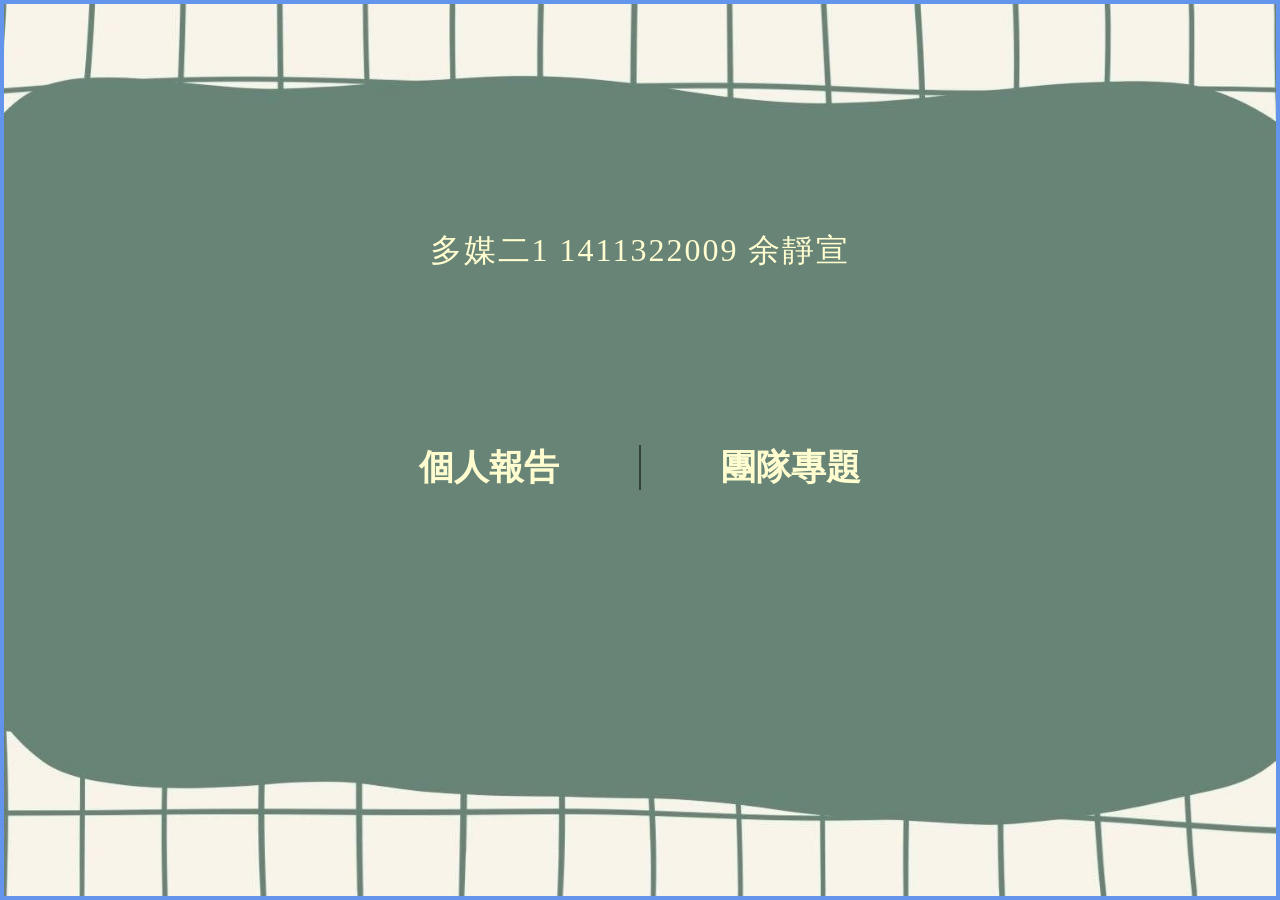
<file: index.html>
<!DOCTYPE html>
<html lang="zh-TW">
<head>
    <meta charset="UTF-8">
    <title>Unsent</title>
    <style>
        * {
            margin: 0;
            padding: 0;
            box-sizing: border-box;
        }
        body {
            background-image: url("01.JPG"); 
            background-size: cover;      
            background-position: center;  
            background-repeat: no-repeat; 
            height: 100vh;
            width: 100vw;
            position: relative; /* 讓內部的絕對定位可以對齊螢幕 */
            border: 4px solid #6495ED; 
            overflow: hidden;
            /* 套用古典襯線字體 */
            font-family: "Times New Roman", "PMingLiU", "SimSun", "Songti TC", serif;
        }
        
        /* 🛠️ 新增：上排學號姓名文字樣式 */
        .top-header {
            position: absolute;
            top: 25vh;           /* 調整文字距離螢幕頂部的高度，可以根據畫面微調 */
            left: 50%;
            transform: translateX(-50%); /* 水平置中 */
            color: #FFFDD0;      /* 使用跟你原本按鈕一樣的淡米黃色文字 */
            font-size: 2rem;     /* 字體大小 */
            font-weight: 500;
            letter-spacing: 2px; /* 字距微調 */
            white-space: nowrap; /* 確保文字在同一行不換行 */
            text-align: center;
        }
        
        /* 選單容器：強制固定在畫面的下半部 */
        .nav-links {
            position: absolute;
            bottom: 45vh;        /* 距離螢幕底部 35%，避開上方的 Unsent 字樣 */
            left: 50%;
            transform: translateX(-50%); /* 完美水平置中 */
            
            display: flex;  
            flex-direction: row; 
            align-items: center; 
            justify-content: center;
            gap: 80px;          /* 文字與中間線的左右間距 */
        }
        
        /* 1. 基礎文字樣式 */
        .link-item {
            color: #FFFDD0;      /* 預設黑色 */
            text-decoration: none;   
            font-size: 2.2rem;   /* 放大字體，讓它更清晰 */
            font-weight: bold;   /* 加粗 */
            transition: color 0.2s ease-in-out; /* 滑動變色的平滑動畫 */
        }

        /* 2. 滑鼠懸停 (Hover) 變色與發光效果 */
        .link-item:hover {
            color: #ffffff;      /* 懸停時變白色，你可以改成任何你想要的顏色 */
            text-shadow: 0 0 10px rgba(255, 255, 255, 0.8), 0 0 20px rgba(255, 255, 255, 0.5); /* 淡淡的發光感 */
        }

        /* 3. 分隔線樣式 */
        .divider {
            width: 2px;          /* 線條粗細 */
            height: 45px;        /* 線條高度 */
            background-color: #000000; /* 分隔線顏色 */
            opacity: 0.5;        /* 稍微半透明，讓視覺更溫和 */
        }
    </style>
</head>
<body>

    <h1 class="top-header">多媒二1 1411322009 余靜宣</h1>

    <div class="nav-links">
        <a href="personal.html" class="link-item">個人報告</a>
        <div class="divider"></div>
        <a href="team.html" class="link-item">團隊專題</a>
    </div>

</body>
</html>
</file>
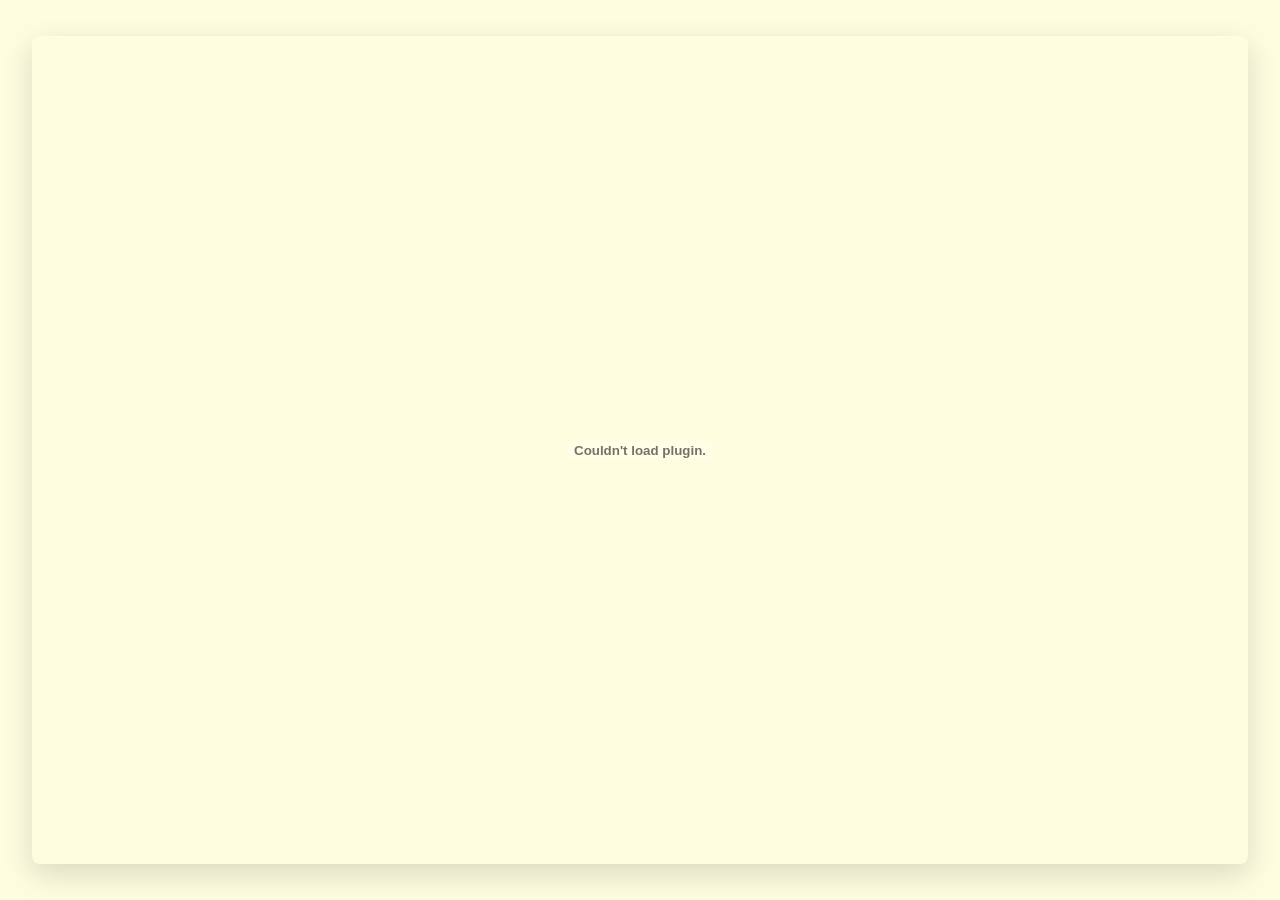
<file: contribution_report.html>
<!DOCTYPE html>
<html lang="zh-TW">
<head>
    <meta charset="UTF-8">
    <title>《UnSENT》個人貢獻報告書</title>
    <style>
        * {
            margin: 0;
            padding: 0;
            box-sizing: border-box;
        }
        body {
            background-color: #FFFDE0; /* 延用你的淡黃色背景 */
            height: 100vh;
            width: 100vw;
            display: flex;
            justify-content: center;
            align-items: center;
            overflow: hidden;
        }
        /* PDF 容器樣式 */
        .pdf-container {
            width: 95%;
            height: 92vh;
            box-shadow: 0 10px 30px rgba(0,0,0,0.15);
            border-radius: 8px;
            overflow: hidden;
        }
        object, embed {
            width: 100%;
            height: 100%;
            border: none;
        }
    </style>
</head>
<body>

    <div class="pdf-container">
        <object data="contribution_report.pdf" type="application/pdf">
            <embed src="contribution_report.pdf" type="application/pdf" />
        </object>
    </div>

</body>
</html>
</file>
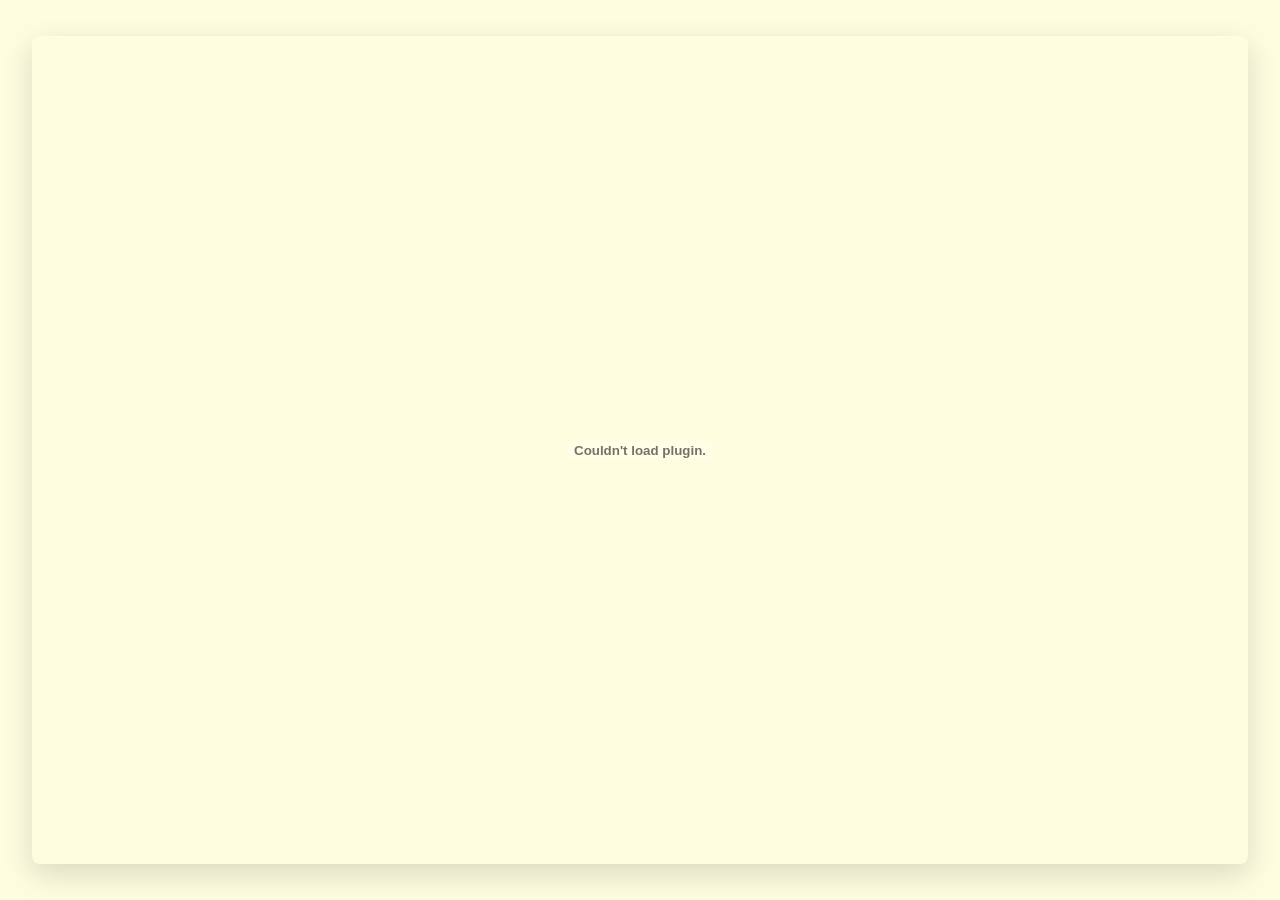
<file: final_report.html>
<!DOCTYPE html>
<html lang="zh-TW">
<head>
    <meta charset="UTF-8">
    <title>《UnSENT》結案報告書</title>
    <style>
        * {
            margin: 0;
            padding: 0;
            box-sizing: border-box;
        }
        body {
            background-color: #FFFDE0; /* 延用你的淡黃色背景 */
            height: 100vh;
            width: 100vw;
            display: flex;
            justify-content: center;
            align-items: center;
            overflow: hidden;
        }
        /* PDF 容器樣式 */
        .pdf-container {
            width: 95%;
            height: 92vh;
            box-shadow: 0 10px 30px rgba(0,0,0,0.15);
            border-radius: 8px;
            overflow: hidden;
        }
        object, embed {
            width: 100%;
            height: 100%;
            border: none;
        }
    </style>
</head>
<body>

    <div class="pdf-container">
        <object data="結案報告.pdf" type="application/pdf">
            <embed src="結案報告.pdf" type="application/pdf" />
        </object>
    </div>

</body>
</html>
</file>
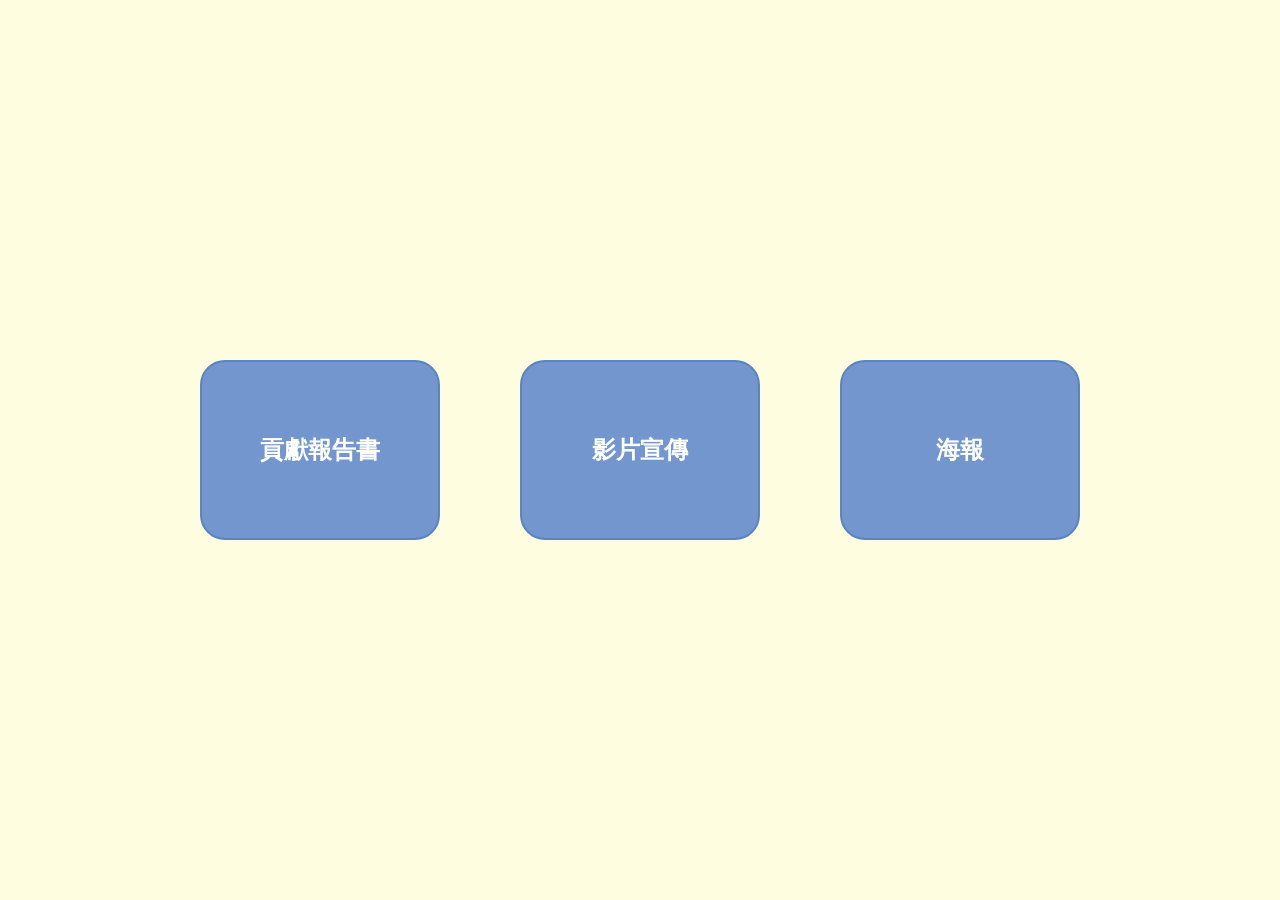
<file: personal.html>
<!DOCTYPE html>
<html lang="zh-TW">
<head>
    <meta charset="UTF-8">
    <title>個人報告</title>
    <style>
        * {
            margin: 0;
            padding: 0;
            box-sizing: border-box;
        }
        
        body {
            background-color: #FFFDE0; /* 接近你圖片中的淡黃色背景 */
            height: 100vh;
            width: 100vw;
            display: flex;
            justify-content: center; /* 水平置中 */
            align-items: center;     /* 垂直置中 */
            overflow: hidden;
            font-family: "Times New Roman", "PMingLiU", "SimSun", "Songti TC", serif;
        }

        /* 按鈕容器：讓三個方塊橫向排列並拉開間距 */
        .card-container {
            display: flex;
            flex-direction: row;
            gap: 80px; /* 方塊之間的左右間距，可依喜好調整 */
        }

        /* 圓角方塊基礎樣式 */
        .card-item {
            width: 240px;             /* 方塊寬度 */
            height: 180px;            /* 方塊高度 */
            background-color: #7296CD; /* 接近你圖片中的藍色 */
            border: 2px solid #5A85C0; /* 淡淡的邊框（如圖） */
            border-radius: 25px;      /* 圓角弧度 */
            
            /* 文字置中與樣式 */
            display: flex;
            justify-content: center;
            align-items: center;
            text-decoration: none;    /* 移除超連結底線 */
            color: #FFFFFF;           /* 白色文字 */
            font-size: 1.5rem;
            font-weight: bold;
            
            /* 平滑動畫效果 */
            transition: all 0.3s ease;
            cursor: pointer;
        }

        /* 滑鼠懸停 (Hover) 互動效果 */
        .card-item:hover {
            background-color: #5A85C0; /* 懸停時顏色加深 */
            transform: translateY(-5px); /* 微妙的往上浮動感，增加高級感 */
            box-shadow: 0 8px 15px rgba(0, 0, 0, 0.1); /* 加上淡淡的陰影 */
        }
    </style>
</head>
<body>

    <div class="card-container">
        <a href="contribution_report.html" class="card-item">貢獻報告書</a>
        <a href="video.html" class="card-item">影片宣傳</a>
        <a href="poster.html" class="card-item">海報</a>
    </div>

</body>
</html>
</file>
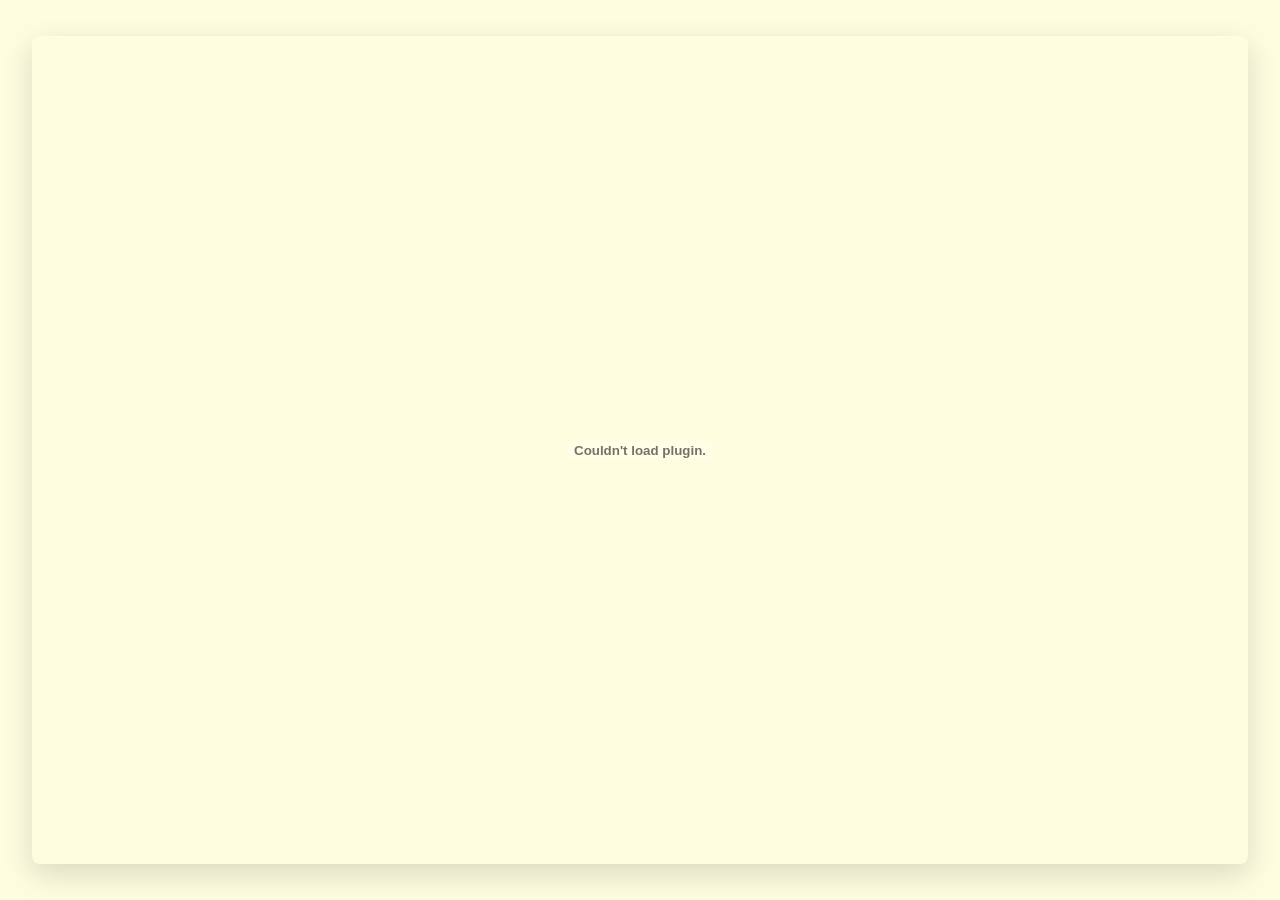
<file: presentation.html>
<!DOCTYPE html>
<html lang="zh-TW">
<head>
    <meta charset="UTF-8">
    <title>《UnSENT》團隊簡報</title>
    <style>
        * {
            margin: 0;
            padding: 0;
            box-sizing: border-box;
        }
        body {
            background-color: #FFFDE0; /* 延用你的淡黃色背景 */
            height: 100vh;
            width: 100vw;
            display: flex;
            justify-content: center;
            align-items: center;
            overflow: hidden;
        }
        /* 讓 PDF 容器滿版呈現，四周留下一點點淡黃色邊框更有質感 */
        .pdf-container {
            width: 95%;
            height: 92vh;
            box-shadow: 0 10px 30px rgba(0,0,0,0.15);
            border-radius: 8px;
            overflow: hidden;
        }
        object, embed {
            width: 100%;
            height: 100%;
            border: none;
        }
    </style>
</head>
<body>

    <div class="pdf-container">
        <object data="簡報.pdf" type="application/pdf">
            <embed src="簡報.pdf" type="application/pdf" />
        </object>
    </div>

</body>
</html>
</file>
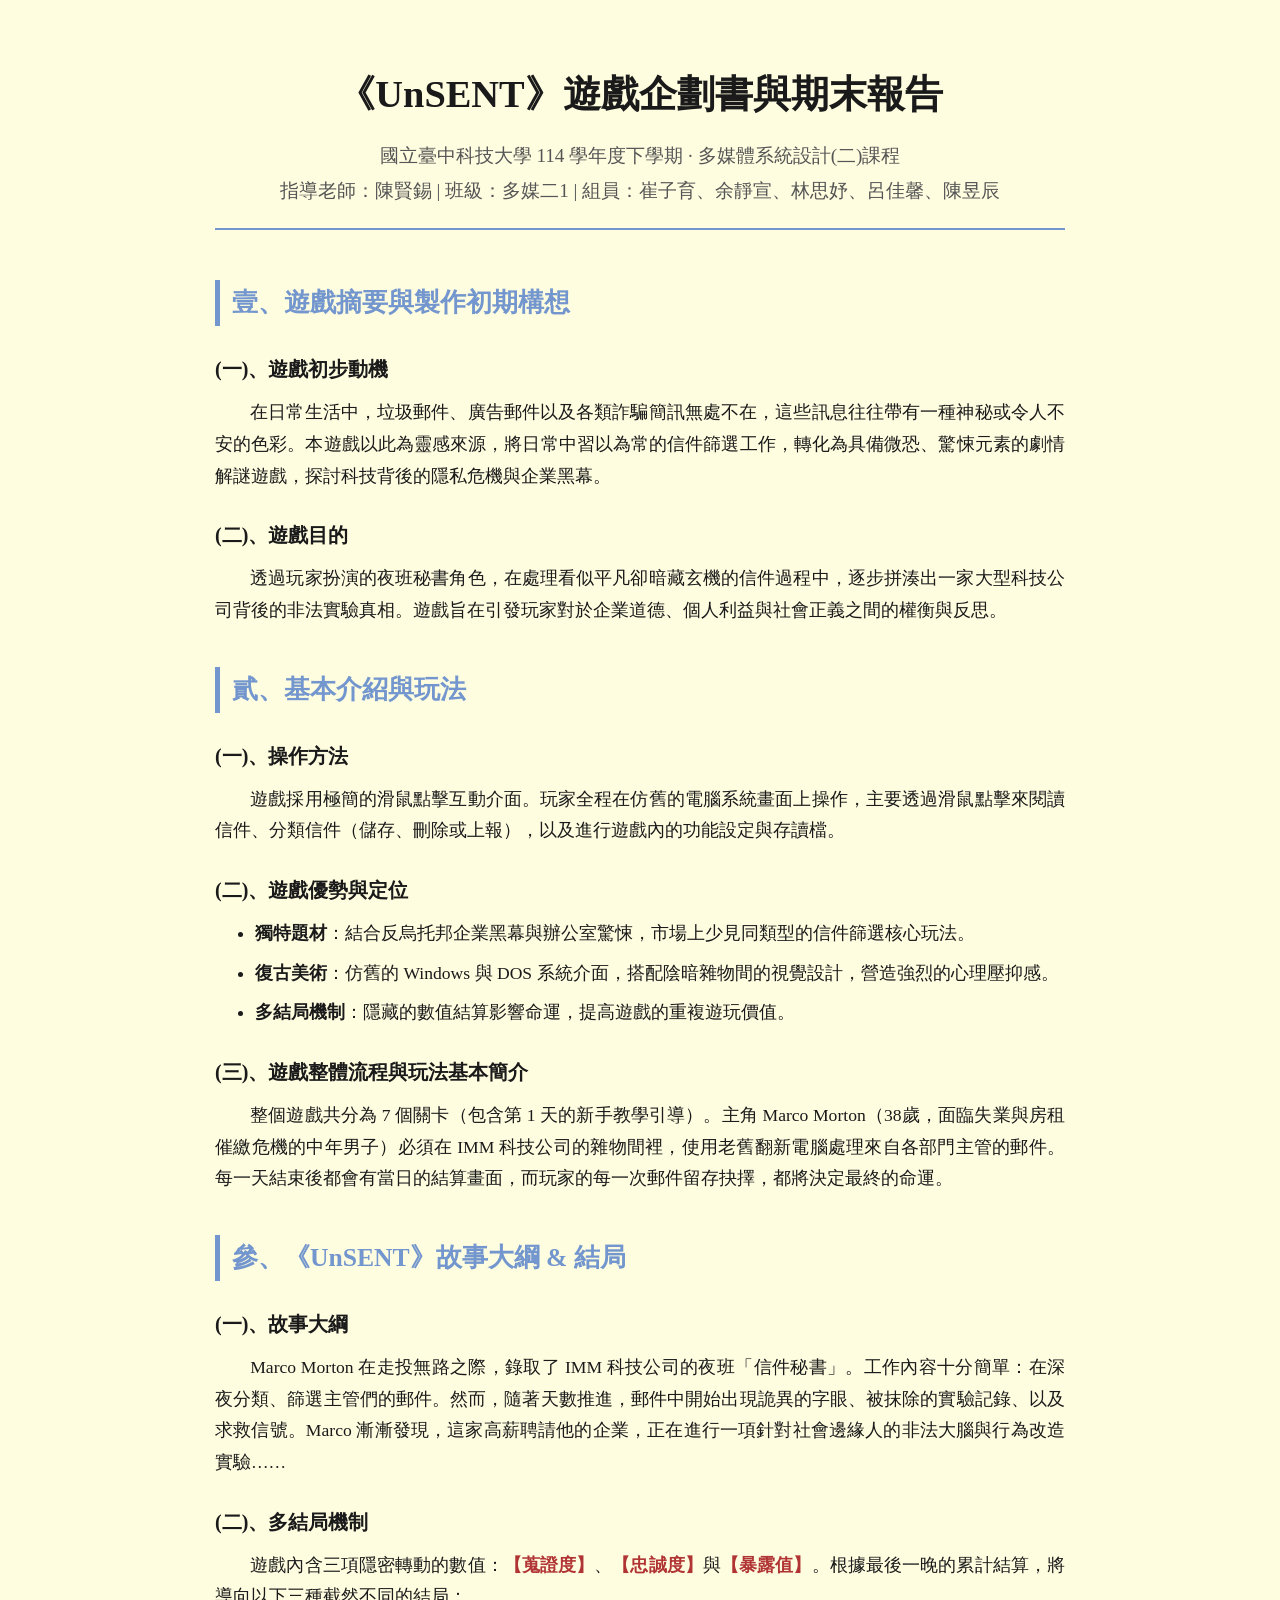
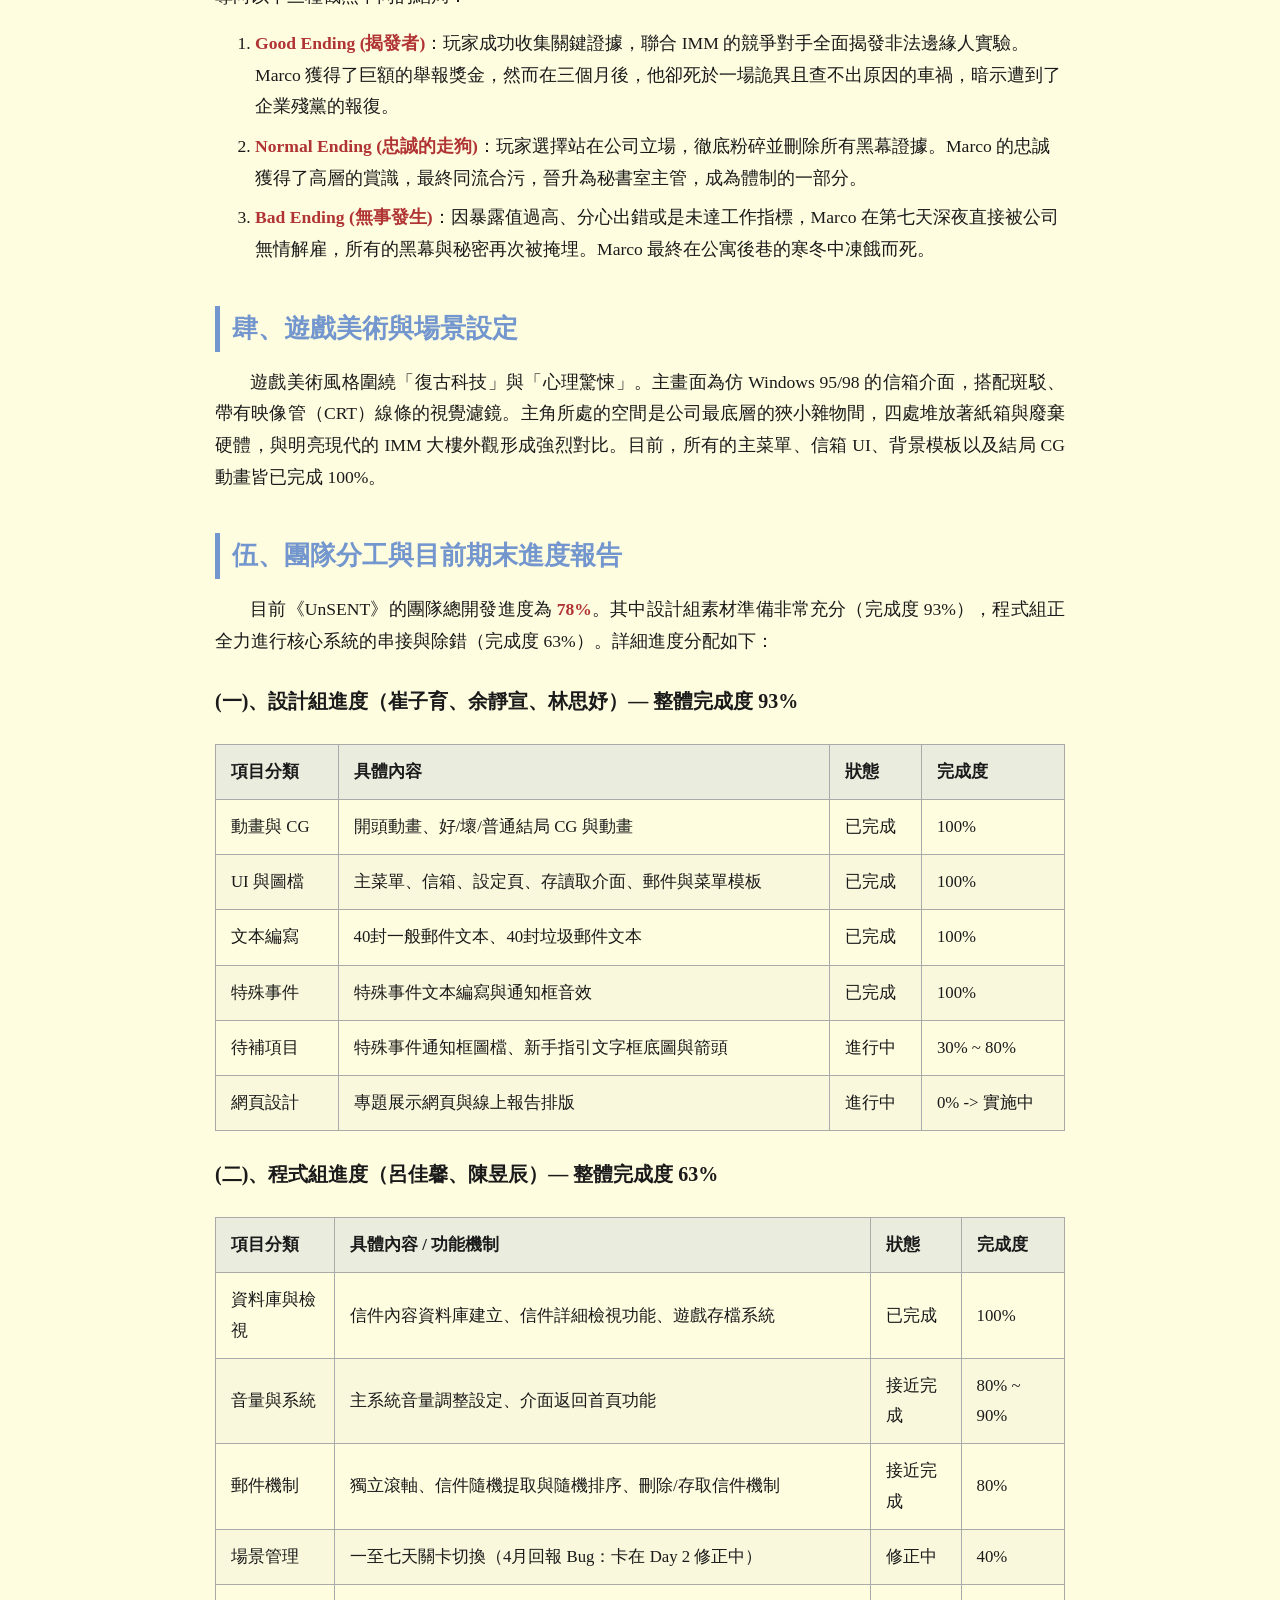
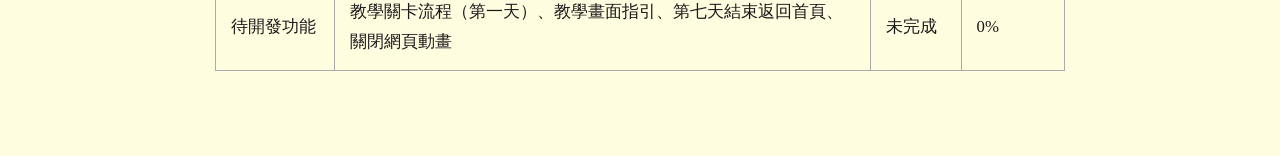
<file: proposal.html>
<!DOCTYPE html>
<html lang="zh-TW">
<head>
    <meta charset="UTF-8">
    <title>《UnSENT》遊戲企劃書</title>
    <style>
        * {
            margin: 0;
            padding: 0;
            box-sizing: border-box;
        }
        
        body {
            background-color: #FFFDE0; /* 延用你的淡黃色背景 */
            color: #1a1a1a;
            min-height: 100vh;
            width: 100vw;
            display: flex;
            justify-content: center;
            align-items: flex-start;
            padding: 60px 20px;
            /* 套用你指定的古典襯線字體 */
            font-family: "Times New Roman", "PMingLiU", "SimSun", "Songti TC", serif;
            line-height: 1.8;
        }

        /* 企劃書內容容器 */
        .document-container {
            width: 100%;
            max-width: 850px;
            background-color: transparent; /* 保持與背景一致 */
        }

        /* 標題樣式 */
        h1 {
            font-size: 2.4rem;
            text-align: center;
            margin-bottom: 10px;
            font-weight: bold;
        }
        
        .subtitle {
            font-size: 1.2rem;
            text-align: center;
            color: #555;
            margin-bottom: 50px;
            border-bottom: 2px solid #7296CD; /* 藍色底線分隔 */
            padding-bottom: 20px;
        }

        h2 {
            font-size: 1.6rem;
            margin-top: 40px;
            margin-bottom: 15px;
            color: #7296CD; /* 使用按鈕的藍色做為主要段落標題 */
            border-left: 5px solid #7296CD;
            padding-left: 12px;
        }

        h3 {
            font-size: 1.25rem;
            margin-top: 25px;
            margin-bottom: 10px;
            font-weight: bold;
        }

        p {
            font-size: 1.1rem;
            margin-bottom: 15px;
            text-align: justify;
            text-indent: 2em; /* 首行縮進兩字體 */
        }

        ul, ol {
            margin-bottom: 20px;
            padding-left: 40px;
            font-size: 1.1rem;
        }

        li {
            margin-bottom: 8px;
        }

        /* 表格樣式微調，呈現出乾淨、專業的報告感 */
        table {
            width: 100%;
            border-collapse: collapse;
            margin: 25px 0;
            font-size: 1.05rem;
        }

        th, td {
            border: 1px solid #aaa;
            padding: 12px 15px;
            text-align: left;
        }

        th {
            background-color: rgba(114, 150, 205, 0.15); /* 淡淡的按鈕藍底 */
            font-weight: bold;
        }

        tr:nth-child(even) {
            background-color: rgba(0, 0, 0, 0.02);
        }

        .highlight {
            font-weight: bold;
            color: #b13434; /* 微恐氛圍的暗紅色強調 */
        }
    </style>
</head>
<body>

    <div class="document-container">
        <h1>《UnSENT》遊戲企劃書與期末報告</h1>
        <div class="subtitle">
            國立臺中科技大學 114 學年度下學期 · 多媒體系統設計(二)課程<br>
            指導老師：陳賢錫 | 班級：多媒二1 | 組員：崔子育、余靜宣、林思妤、呂佳馨、陳昱辰
        </div>

        <h2>壹、遊戲摘要與製作初期構想</h2>
        <h3>(一)、遊戲初步動機</h3>
        <p>在日常生活中，垃圾郵件、廣告郵件以及各類詐騙簡訊無處不在，這些訊息往往帶有一種神秘或令人不安的色彩。本遊戲以此為靈感來源，將日常中習以為常的信件篩選工作，轉化為具備微恐、驚悚元素的劇情解謎遊戲，探討科技背後的隱私危機與企業黑幕。</p>
        
        <h3>(二)、遊戲目的</h3>
        <p>透過玩家扮演的夜班秘書角色，在處理看似平凡卻暗藏玄機的信件過程中，逐步拼湊出一家大型科技公司背後的非法實驗真相。遊戲旨在引發玩家對於企業道德、個人利益與社會正義之間的權衡與反思。</p>

        <h2>貳、基本介紹與玩法</h2>
        <h3>(一)、操作方法</h3>
        <p>遊戲採用極簡的滑鼠點擊互動介面。玩家全程在仿舊的電腦系統畫面上操作，主要透過滑鼠點擊來閱讀信件、分類信件（儲存、刪除或上報），以及進行遊戲內的功能設定與存讀檔。</p>
        
        <h3>(二)、遊戲優勢與定位</h3>
        <ul>
            <li><strong>獨特題材</strong>：結合反烏托邦企業黑幕與辦公室驚悚，市場上少見同類型的信件篩選核心玩法。</li>
            <li><strong>復古美術</strong>：仿舊的 Windows 與 DOS 系統介面，搭配陰暗雜物間的視覺設計，營造強烈的心理壓抑感。</li>
            <li><strong>多結局機制</strong>：隱藏的數值結算影響命運，提高遊戲的重複遊玩價值。</li>
        </ul>

        <h3>(三)、遊戲整體流程與玩法基本簡介</h3>
        <p>整個遊戲共分為 7 個關卡（包含第 1 天的新手教學引導）。主角 Marco Morton（38歲，面臨失業與房租催繳危機的中年男子）必須在 IMM 科技公司的雜物間裡，使用老舊翻新電腦處理來自各部門主管的郵件。每一天結束後都會有當日的結算畫面，而玩家的每一次郵件留存抉擇，都將決定最終的命運。</p>

        <h2>參、《UnSENT》故事大綱 & 結局</h2>
        <h3>(一)、故事大綱</h3>
        <p>Marco Morton 在走投無路之際，錄取了 IMM 科技公司的夜班「信件秘書」。工作內容十分簡單：在深夜分類、篩選主管們的郵件。然而，隨著天數推進，郵件中開始出現詭異的字眼、被抹除的實驗記錄、以及求救信號。Marco 漸漸發現，這家高薪聘請他的企業，正在進行一項針對社會邊緣人的非法大腦與行為改造實驗……</p>
        
        <h3>(二)、多結局機制</h3>
        <p>遊戲內含三項隱密轉動的數值：<span class="highlight">【蒐證度】</span>、<span class="highlight">【忠誠度】</span>與<span class="highlight">【暴露值】</span>。根據最後一晚的累計結算，將導向以下三種截然不同的結局：</p>
        <ol>
            <li><span class="highlight">Good Ending (揭發者)</span>：玩家成功收集關鍵證據，聯合 IMM 的競爭對手全面揭發非法邊緣人實驗。Marco 獲得了巨額的舉報獎金，然而在三個月後，他卻死於一場詭異且查不出原因的車禍，暗示遭到了企業殘黨的報復。</li>
            <li><span class="highlight">Normal Ending (忠誠的走狗)</span>：玩家選擇站在公司立場，徹底粉碎並刪除所有黑幕證據。Marco 的忠誠獲得了高層的賞識，最終同流合污，晉升為秘書室主管，成為體制的一部分。</li>
            <li><span class="highlight">Bad Ending (無事發生)</span>：因暴露值過高、分心出錯或是未達工作指標，Marco 在第七天深夜直接被公司無情解雇，所有的黑幕與秘密再次被掩埋。Marco 最終在公寓後巷的寒冬中凍餓而死。</li>
        </ol>

        <h2>肆、遊戲美術與場景設定</h2>
        <p>遊戲美術風格圍繞「復古科技」與「心理驚悚」。主畫面為仿 Windows 95/98 的信箱介面，搭配斑駁、帶有映像管（CRT）線條的視覺濾鏡。主角所處的空間是公司最底層的狹小雜物間，四處堆放著紙箱與廢棄硬體，與明亮現代的 IMM 大樓外觀形成強烈對比。目前，所有的主菜單、信箱 UI、背景模板以及結局 CG 動畫皆已完成 100%。</p>

        <h2>伍、團隊分工與目前期末進度報告</h2>
        <p>目前《UnSENT》的團隊總開發進度為 <span class="highlight">78%</span>。其中設計組素材準備非常充分（完成度 93%），程式組正全力進行核心系統的串接與除錯（完成度 63%）。詳細進度分配如下：</p>

        <h3>(一)、設計組進度（崔子育、余靜宣、林思妤）— 整體完成度 93%</h3>
        <table>
            <thead>
                <tr>
                    <th>項目分類</th>
                    <th>具體內容</th>
                    <th>狀態</th>
                    <th>完成度</th>
                </tr>
            </thead>
            <tbody>
                <tr>
                    <td>動畫與 CG</td>
                    <td>開頭動畫、好/壞/普通結局 CG 與動畫</td>
                    <td>已完成</td>
                    <td>100%</td>
                </tr>
                <tr>
                    <td>UI 與圖檔</td>
                    <td>主菜單、信箱、設定頁、存讀取介面、郵件與菜單模板</td>
                    <td>已完成</td>
                    <td>100%</td>
                </tr>
                <tr>
                    <td>文本編寫</td>
                    <td>40封一般郵件文本、40封垃圾郵件文本</td>
                    <td>已完成</td>
                    <td>100%</td>
                </tr>
                <tr>
                    <td>特殊事件</td>
                    <td>特殊事件文本編寫與通知框音效</td>
                    <td>已完成</td>
                    <td>100%</td>
                </tr>
                <tr>
                    <td>待補項目</td>
                    <td>特殊事件通知框圖檔、新手指引文字框底圖與箭頭</td>
                    <td>進行中</td>
                    <td>30% ~ 80%</td>
                </tr>
                <tr>
                    <td>網頁設計</td>
                    <td>專題展示網頁與線上報告排版</td>
                    <td>進行中</td>
                    <td>0% -> 實施中</td>
                </tr>
            </tbody>
        </table>

        <h3>(二)、程式組進度（呂佳馨、陳昱辰）— 整體完成度 63%</h3>
        <table>
            <thead>
                <tr>
                    <th>項目分類</th>
                    <th>具體內容 / 功能機制</th>
                    <th>狀態</th>
                    <th>完成度</th>
                </tr>
            </thead>
            <tbody>
                <tr>
                    <td>資料庫與檢視</td>
                    <td>信件內容資料庫建立、信件詳細檢視功能、遊戲存檔系統</td>
                    <td>已完成</td>
                    <td>100%</td>
                </tr>
                <tr>
                    <td>音量與系統</td>
                    <td>主系統音量調整設定、介面返回首頁功能</td>
                    <td>接近完成</td>
                    <td>80% ~ 90%</td>
                </tr>
                <tr>
                    <td>郵件機制</td>
                    <td>獨立滾軸、信件隨機提取與隨機排序、刪除/存取信件機制</td>
                    <td>接近完成</td>
                    <td>80%</td>
                </tr>
                <tr>
                    <td>場景管理</td>
                    <td>一至七天關卡切換（4月回報 Bug：卡在 Day 2 修正中）</td>
                    <td>修正中</td>
                    <td>40%</td>
                </tr>
                <tr>
                    <td>待開發功能</td>
                    <td>教學關卡流程（第一天）、教學畫面指引、第七天結束返回首頁、關閉網頁動畫</td>
                    <td>未完成</td>
                    <td>0%</td>
                </tr>
            </tbody>
        </table>
    </div>

</body>
</html>
</file>
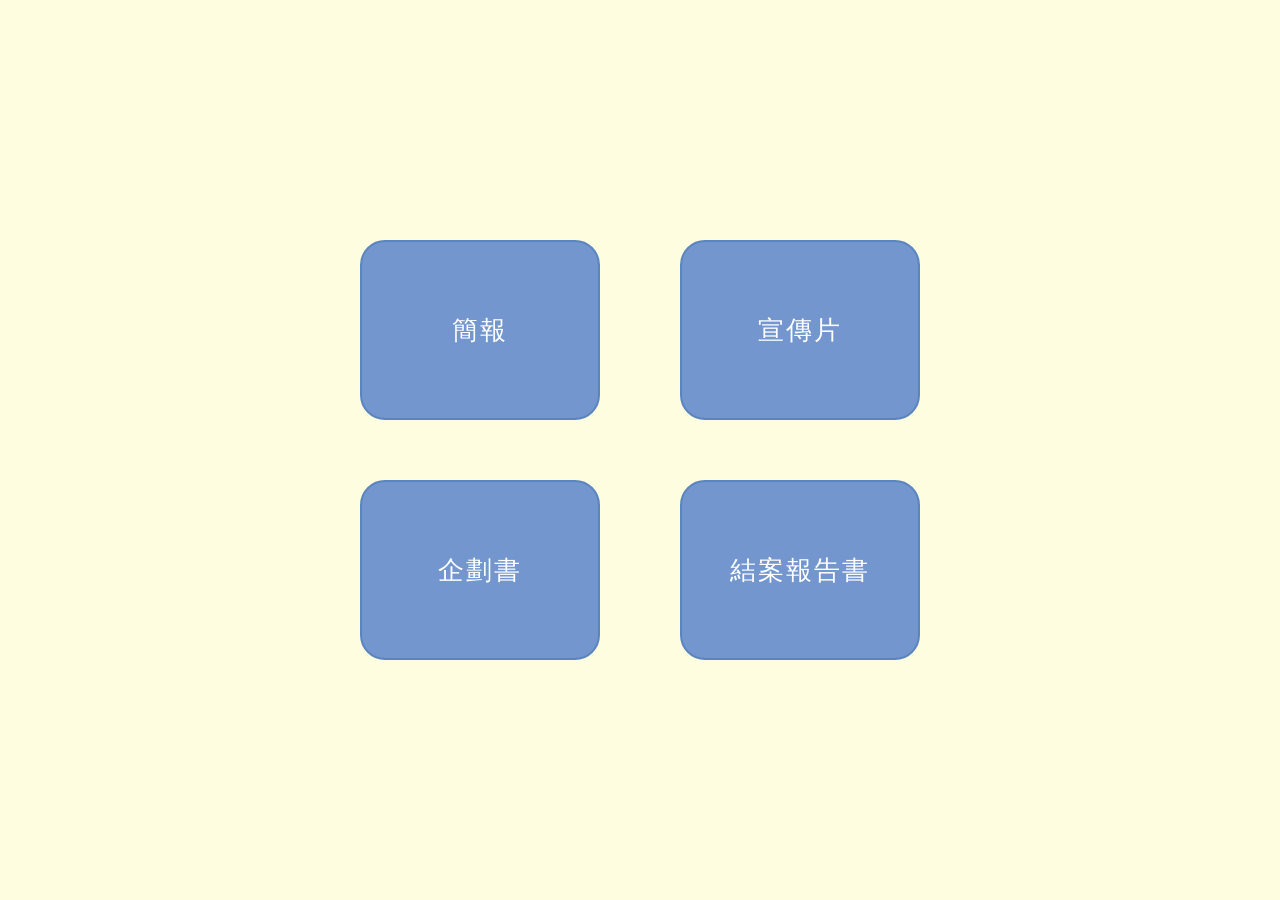
<file: team.html>
<!DOCTYPE html>
<html lang="zh-TW">
<head>
    <meta charset="UTF-8">
    <title>團隊專題</title>
    <style>
        * {
            margin: 0;
            padding: 0;
            box-sizing: border-box;
        }
        
        body {
            background-color: #FFFDE0; /* 延用與個人報告頁相同的淡黃色背景 */
            height: 100vh;
            width: 100vw;
            display: flex;
            justify-content: center; /* 水平置中 */
            align-items: center;     /* 垂直置中 */
            overflow: hidden;
            /* 套用你指定的古典襯線字體 */
            font-family: "Times New Roman", "PMingLiU", "SimSun", "Songti TC", serif;
        }

        /* 四宮格容器：利用 Flexbox 換行特性或設定寬度自動分兩列 */
        .grid-container {
            display: flex;
            flex-wrap: wrap;       /* 允許換行 */
            width: 600px;          /* 限制總寬度，讓方塊兩個一排自動換行 */
            gap: 60px 80px;        /* 控制方塊間距（上下 60px，左右 80px） */
            justify-content: center;
        }

        /* 圓角方塊樣式（與個人報告頁維持視覺一致） */
        .card-item {
            width: 240px;             /* 方塊寬度 */
            height: 180px;            /* 方塊高度 */
            background-color: #7296CD; /* 藍色背景 */
            border: 2px solid #5A85C0; 
            border-radius: 25px;      /* 圓角 */
            
            /* 文字置中與樣式 */
            display: flex;
            justify-content: center;
            align-items: center;
            text-decoration: none;    /* 移除超連結底線 */
            color: #FFFFFF;           /* 白色文字 */
            font-size: 1.6rem;        /* 字體大小 */
            letter-spacing: 2px;      /* 字距微調，看起來更有質感 */
            
            /* 平滑互動動畫 */
            transition: all 0.3s ease;
            cursor: pointer;
        }

        /* 滑鼠懸停 (Hover) 互動效果 */
        .card-item:hover {
            background-color: #5A85C0; /* 懸停時顏色加深 */
            transform: translateY(-5px); /* 微微上浮 */
            box-shadow: 0 8px 15px rgba(0, 0, 0, 0.1); /* 淡淡的陰影 */
        }
    </style>
</head>
<body>

    <div class="grid-container">
        <a href="presentation.html" class="card-item">簡報</a>
        <a href="promo_video.html" class="card-item">宣傳片</a>
        <a href="proposal.html" class="card-item">企劃書</a>
        <a href="final_report.html" class="card-item">結案報告書</a>
    </div>

</body>
</html>
</file>
